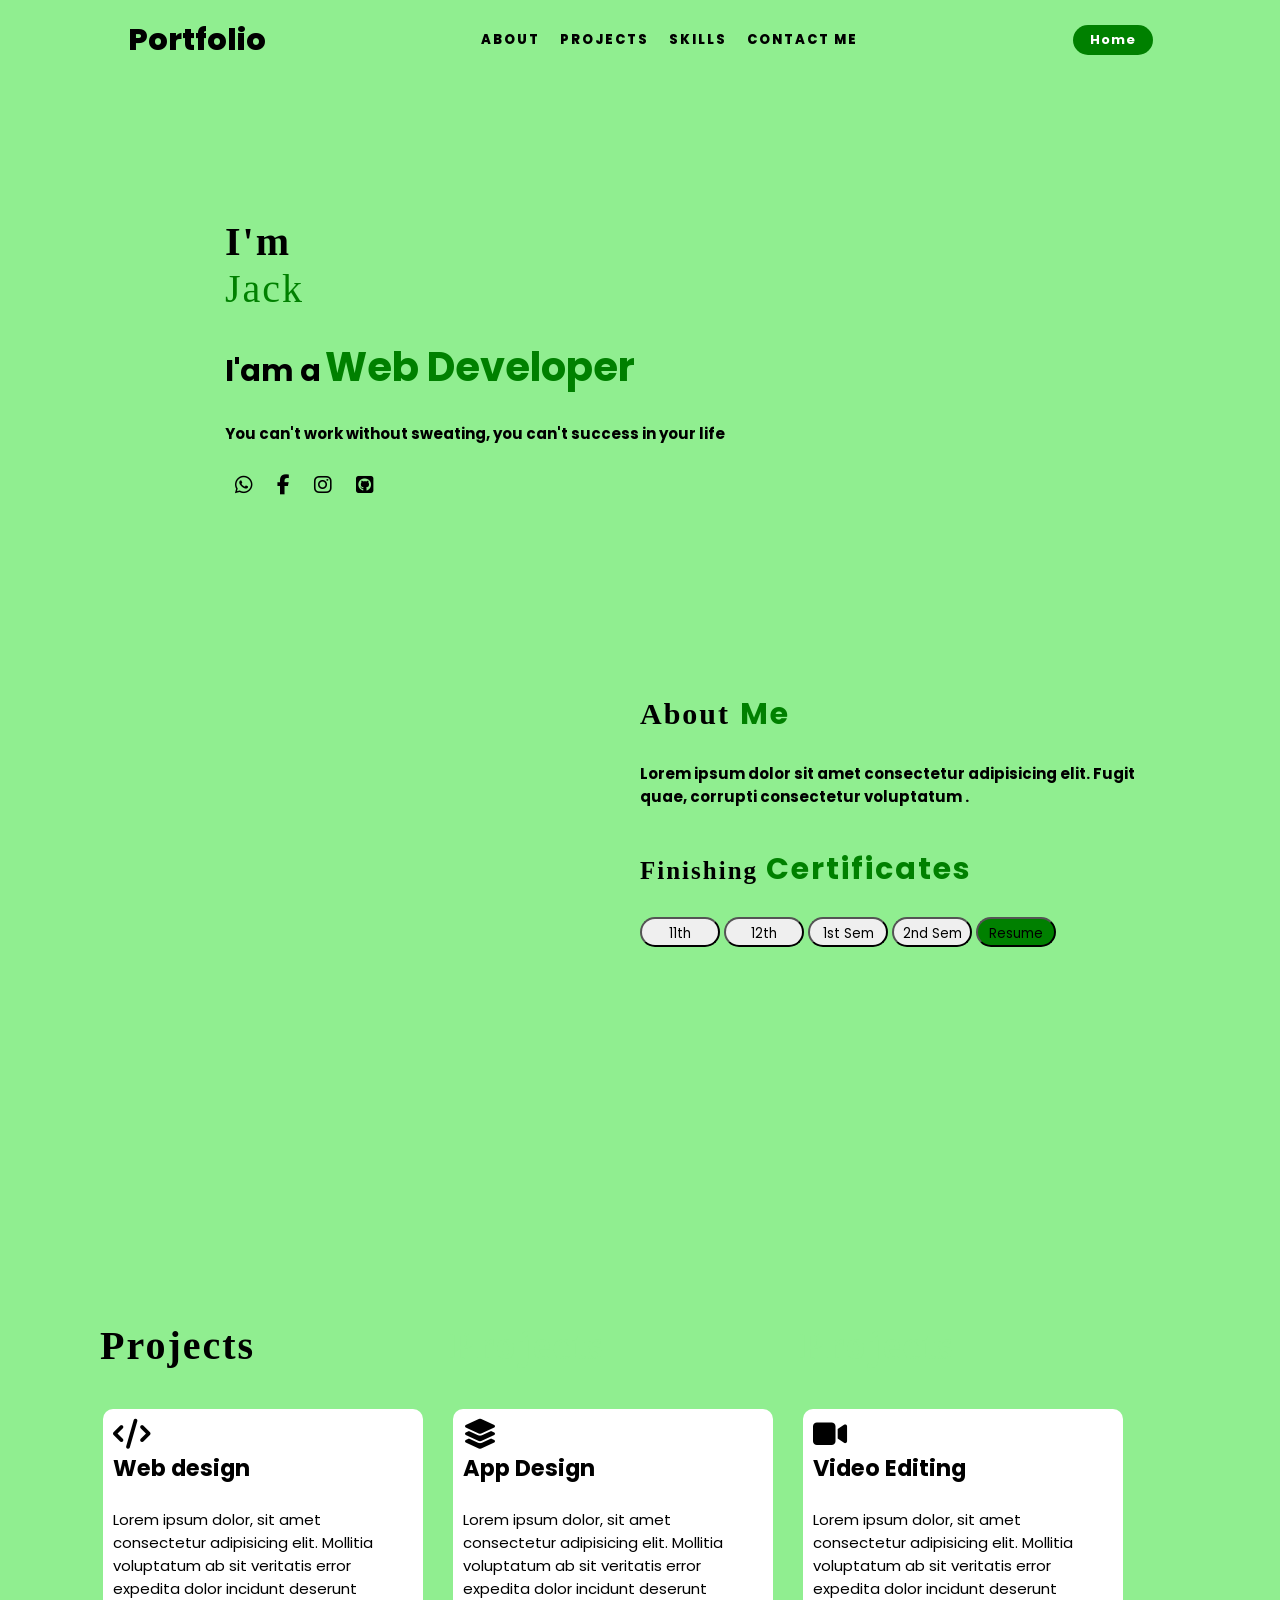
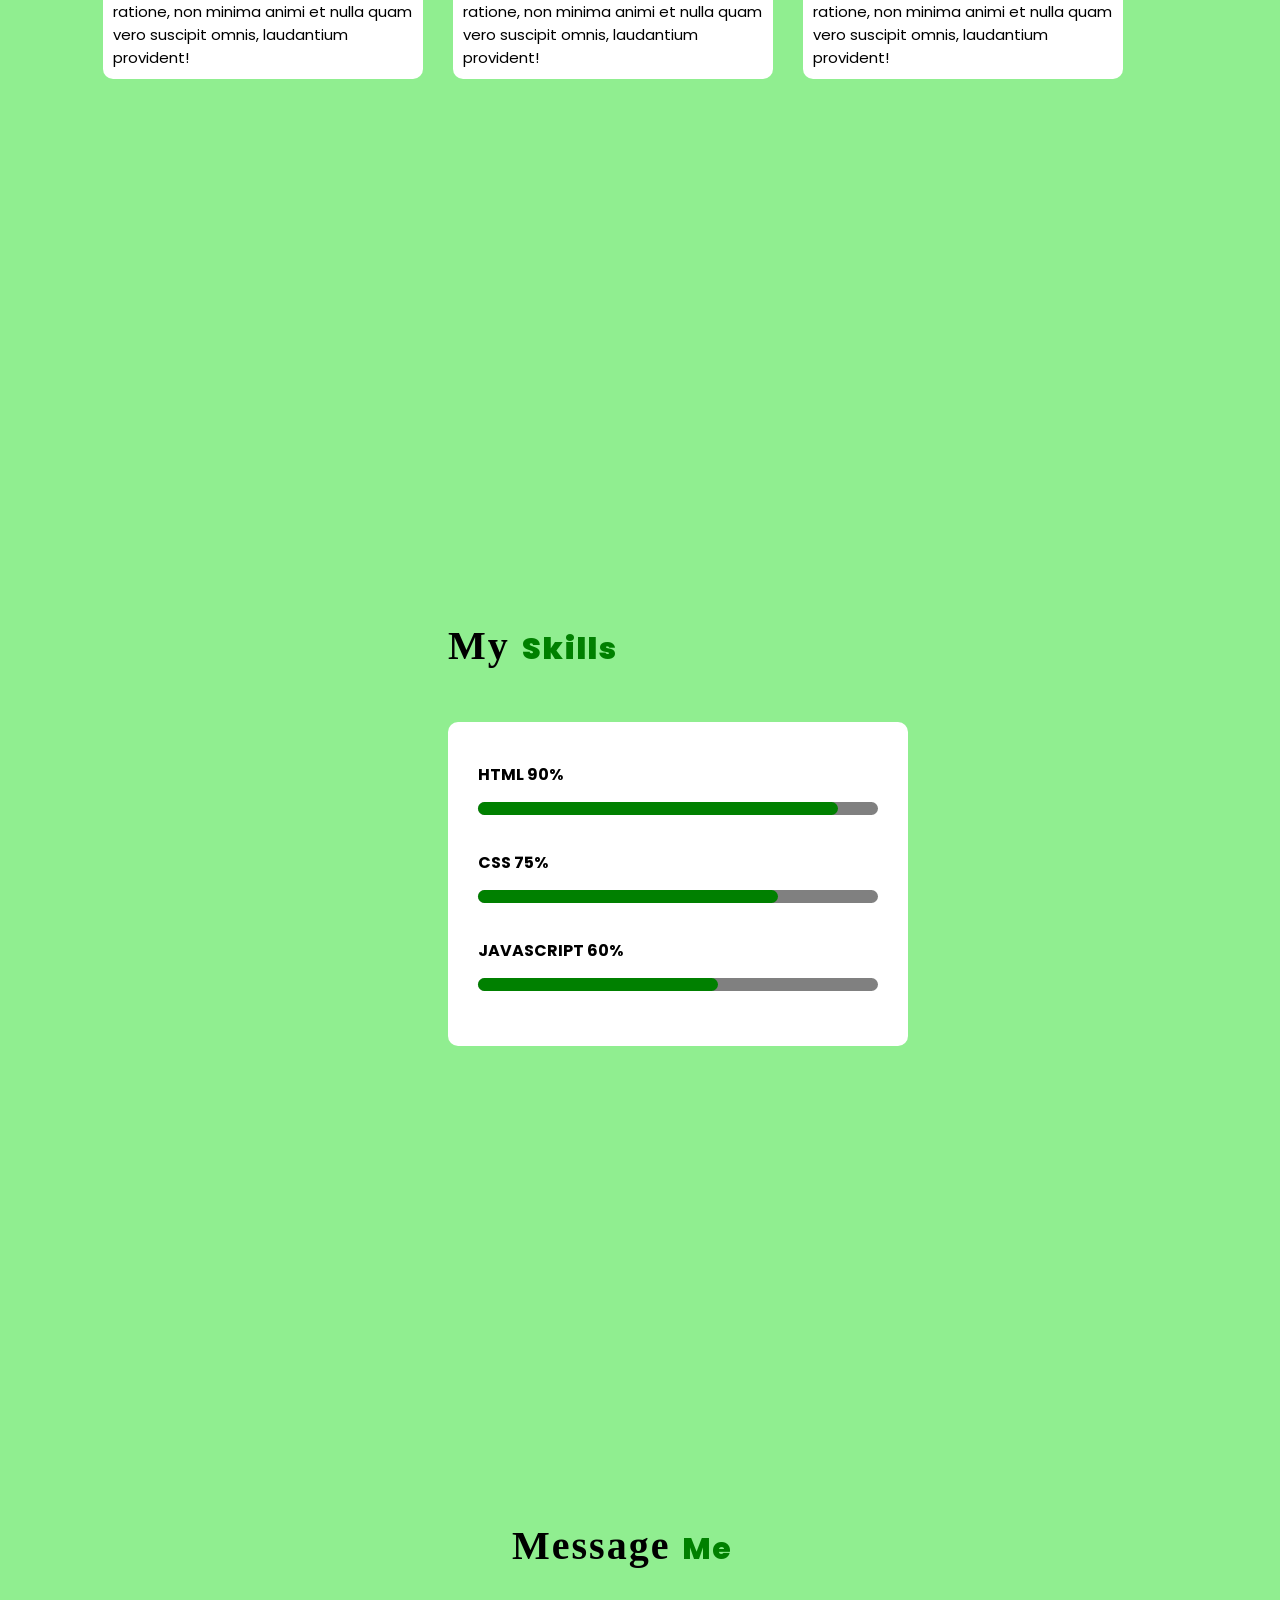
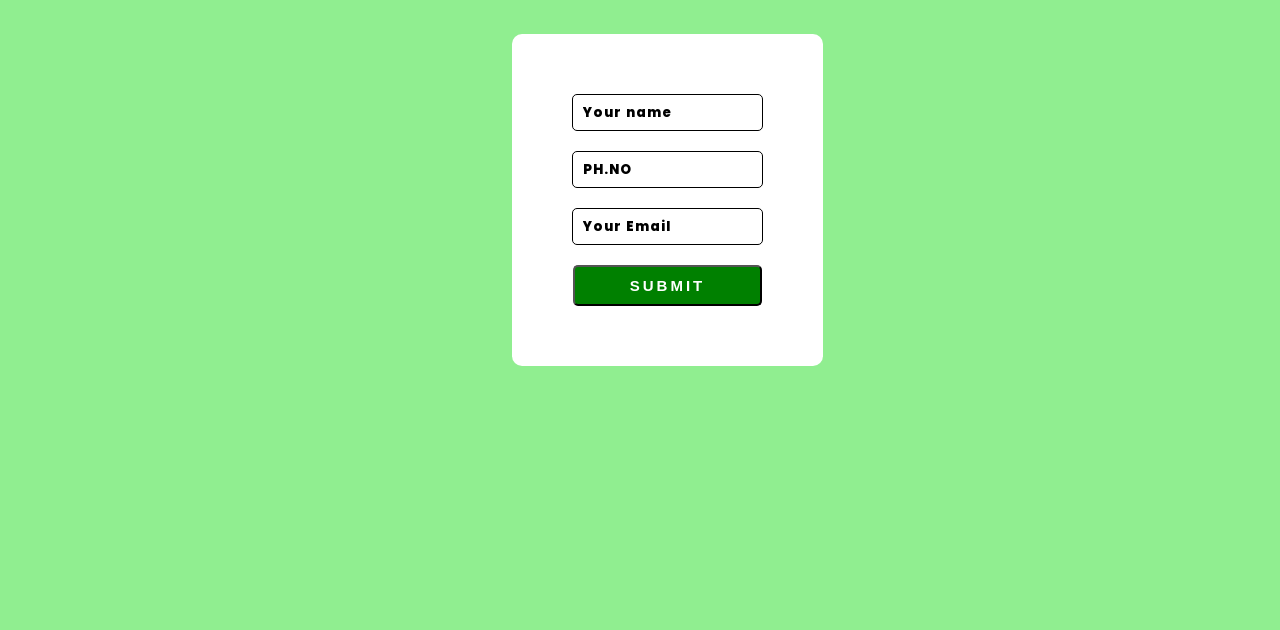
<file: port.html>
<!DOCTYPE html>
<html lang="en">
<head>
    <meta charset="UTF-8">
    <meta name="viewport" content="width=device-width, initial-scale=1.0">
    <title>Document</title>
    <link rel="preconnect" href="https://fonts.googleapis.com">
<link rel="preconnect" href="https://fonts.gstatic.com" crossorigin>
<link href="https://db.onlinewebfonts.com/c/f22b66fd8208f04c026f2ddd89468cb5?family=Piepie+W01+Regular" rel="stylesheet">
<link href="https://fonts.googleapis.com/css2?family=Poppins:ital,wght@0,300;1,300&display=swap" rel="stylesheet">
    <link rel="stylesheet" href="https://cdnjs.cloudflare.com/ajax/libs/font-awesome/6.7.2/css/all.min.css" integrity="sha512-Evv84Mr4kqVGRNSgIGL/F/aIDqQb7xQ2vcrdIwxfjThSH8CSR7PBEakCr51Ck+w+/U6swU2Im1vVX0SVk9ABhg==" crossorigin="anonymous" referrerpolicy="no-referrer" />
    <link rel="stylesheet" href="port style.css">
</head>
<body>
    <script src="index.js"></script>
    <section class="one" id="home">
          <header class="container">
               <h1 class="port">Portfolio</h1>
               <ul>
                  <li><a href="#about">About</a></li>
                  <li><a href="#proje">Projects</a></li>
                  <li><a href="#skill">Skills</a></li>
                  <li><a href="#cont">Contact Me</li></a>
               </ul>
               <center><h2 class="home"><a href="#home">Home</a></h2>
          </header>
    </section>
    <section class="two">
         <div class="container-1">
            <h1 class="iam">I'm</h1>
            <span class="jack">Jack</span><br><br>
            <span class="text first-text">I'am a</span>
                <span  class="text second-text">Web Developer</span><br><br>
                <p class="lorem">You can't work without sweating, you can't success in your life</p><br>
                <div class="icons">
                    <a href="https://wa.me/9042167622"><i class="fa-brands fa-whatsapp"></i></a>
                    <a href="https://www.facebook.com/share/18mMv2QKAk/"><i class="fa-brands fa-facebook-f"></i></a>
                    <a href="https://www.instagram.com/_j.a.c.k_sparrow_"><i class="fa-brands fa-instagram"></i></a>
                    <a href="https://github.com/dashboard"><i class="fa-brands fa-square-github"></i></a>
                </div>
                    <!-- <img class="img1"src="jack (2).png"> -->
    </section>
    <section class="three" id="about">
            <div class="container_2">
                <h1 class="about">About  <span class="me">Me</span></h1><br>    
                <p class="lorem2">Lorem ipsum dolor sit amet consectetur adipisicing elit. Fugit quae, corrupti consectetur voluptatum .</p><br>
                <h1 class="finish">Finishing <span class="Certivicates">Certificates</span></h1><br>
                <div class="studies">
                   <button class="class"><a href="11th marksheet.jpg">11th</a></button>
                   <button class="class"><a href="12th.jpg">12th</a></button>
                   <button class="class"><a href="1st.jpg">1st Sem</a></button>
                   <button class="class"><a href="2nd.jpg">2nd Sem</a></button>
                   <button class="class1"><a href="C:\Users\Ganesh\Desktop\Portfoli\Ganesh.pdf">Resume</a></button>
               </div>
            </div>
            <!-- <img src="jack (2).png"> -->
    </section>
    <section class="four" >
 <div class="projects"id="proje">
            <h1 class="pro">Projects</h1><br>
            <div class="design">
                <i class="fa-solid fa-code"></i>
                <h2 class="web">Web design</h2><br>
            <p class="lorem3">Lorem ipsum dolor, sit amet consectetur adipisicing elit. Mollitia voluptatum ab sit veritatis error expedita dolor incidunt deserunt ratione, non minima animi et nulla quam vero suscipit omnis, laudantium provident!</p>
            </div>
        </div>
        <div class="projects1">
            <h1 class="pro" style="color:lightgreen">Projects</h1><br>
            <div class="design1">
                <i class="fa-solid fa-layer-group"></i>
                <h2 class="web">App Design</h2><br>
            <p class="lorem3">Lorem ipsum dolor, sit amet consectetur adipisicing elit. Mollitia voluptatum ab sit veritatis error expedita dolor incidunt deserunt ratione, non minima animi et nulla quam vero suscipit omnis, laudantium provident!</p>
            </div>
        </div>
        <div class="projects2">
            <h1 class="pro" style="color:lightgreen">Projects</h1><br>
            <div class="design2">   
                <i class="fa-solid fa-video"></i>
                <h2 class="web">Video Editing</h2><br>
            <p class="lorem3">Lorem ipsum dolor, sit amet consectetur adipisicing elit. Mollitia voluptatum ab sit veritatis error expedita dolor incidunt deserunt ratione, non minima animi et nulla quam vero suscipit omnis, laudantium provident!</p>
            </div>
        </div>
    </section>
    <section class="five" id="skill">
            <div class="skill_container">
                <div class="skill_container1"><h1 class="my_skills">My <span class="my_skills1">Skills</span></h1></div>
            <div class="skills">
                <div class="skill">
                    <div class="skill_name">HTML 90%</div>
                    <div class="skill_bar">
                        <div class="skill_per" per="90%" style="max-width: 90%;"></div>  
                    </div>         
            </div>
                <div class="skill">
                    <div class="skill_name">CSS 75%</div>
                    <div class="skill_bar">
                    <div class="skill_per" per="75%" style="max-width: 75%;"></div>
                    </div>
            </div>
                <div class="skill">
                    <div class="skill_name">JAVASCRIPT 60%</div>
                    <div class="skill_bar">
                    <div class="skill_per" per="60%" style="max-width: 60%;"></div>
                    </div>
            </div>
          </div>
    </section>
    <section class="six" id="cont">
        <div class="contact">
            <h1 class="contact-1">Message  <span class="sunil">Me</span></h1>
           <center> <div class="contact-2">
                   <div class="input-box">
                       <input type="text" placeholder="Your name">
                   </div>
                   <div  class="input-box">
                       <input type="number" placeholder="PH.NO">
                   </div>
                   <div  class="input-box">
                       <input type="email" placeholder="Your Email">
                   </div>
                   <div  class="input-box">
                       <button class="button1"><a href="#">Submit</a></button>
               </div>
            </div>
       </div>
    </section>
</file>
<file: port style.css>
* {
    padding: 0;
    margin: 0;
    box-sizing: border-box;
}
html{
    scroll-behavior: smooth;
}
.one{
    display: flex;
    height: 10vw;
}
body {
    background-color: lightgreen; 
    overflow-x: hidden;
    font-family: "Poppins", sans-serif;
}
.container {
    display: flex;
    align-items: center;
    justify-content: space-around;
    width: 100%;
    height: 80px;
    background-color: lightgreen; 
    position: fixed;
    top: 0;
    z-index: 1000;
    padding: 0 20px;
}
.home{
    height: 30px;
    width: 80px;
    font-family:poppins;
    font-size: 13px;
    border-radius: 50px;
    letter-spacing: 1px;
    align-content: center;
    background-color: green;
}
.home a{
    text-decoration: none;
    color: white;
}
.home:hover{
    cursor: pointer;
    box-shadow: 0 0 20px green,
    0 0 50px green;
}.port {
    font-size: 30px;
    font-weight: 800;
    color: black;
    cursor: pointer;
}
ul li {
    list-style: none;
    text-transform: uppercase;
    font-size: 13px;
    font-weight: 800;
    letter-spacing: 2px;
}
ul {
    display: flex;
    gap: 20px;
}
ul li a {
    text-decoration: none;
    color: black;
}

ul li a:hover {
    border-bottom: 3px solid white;
}@media (max-width: 768px) {
    /* Adjust navigation */
    .container {
        flex-direction: column;
        height: auto;
        padding: 10px 0;
    }

    ul {
        flex-direction: column;
        gap: 10px;
        text-align: center;
        padding-top: 10px;
    }

    ul li {
        display: block;
        font-size: 14px;
    }
}
.two{
    display: flex;
    width: 100vh;
}
.container-1{
    position: relative;
    left: 25%;
    margin-top: 10%;
}
.iam{
    font-family:"Piepie W01 Regular";
    font-size: 40px;
    letter-spacing: 2px;    
}
.jack{
    font-family:"Piepie W01 Regular";
    font-size: 40px;
    letter-spacing: 2px;   
    color: green;
}
.text.first-text{
    font-size: 30px;
    font-weight: bolder;
}
.text.second-text{
    font-size: 40px;
    color: green;
    font-weight: bolder;
}
.lorem{
    font-size: 15px;
    font-weight: bold;
}
.icons a{
    font-size: 20px;
    text-decoration: none;
    color: black;
    margin:10px;
}
.icons a:hover{
    color: white;
}
@media (max-width: 768px) {
    .two {
        display: flex;
        flex-direction: column;
        align-items: center;
        text-align: center;
        width: 100%;
    }
}
.three{
    display: flex;
    height: 70vh;
}
.container_2{
    position: relative;
    margin-top: 15%;
    left: 50%;
}
.about{
    font-size: 30px;
    font-family:"Piepie W01 Regular";
    letter-spacing: 2px;
}
.me{
    font-size: 30px;
    font-family: "Poppins", sans-serif;
    color: green;
}
.lorem2{
    font-size: 15px;
    font-weight: bold;
    width: 500px;
    height: 60px;
}
.finish{
    font-size: 25px;
    font-family:"Piepie W01 Regular";
    letter-spacing: 2px;
}
.Certivicates{
    font-size: 30px;
    font-family: "Poppins", sans-serif;
    color: green;
}
.studies a{
    text-decoration: none;
    color: black;
}
.class{
    padding: 5px;
    font-family: "Poppins", sans-serif;
    width: 80px;
    height: 30px;
    border-radius: 50px;
}
.class1{
    padding: 5px;
    width: 80px;
    height: 30px;
    font-family: "Poppins", sans-serif;
    border-radius: 50px;
    color: white;
    background-color: green;
}
.class:hover{
     box-shadow: 0 0 10px green,
    0 0 50px green;
    cursor: pointer;
    background-color: green;
}
button a:hover{
    color: white;
}
@media (max-width: 768px) {
    .three {
        display: flex;
        flex-direction: column;
        align-items: center;
        text-align: center;
        height: auto;
        padding: 20px 0;
    }
}
.four{
    display: flex;
    height: 100vh;
}
.projects{
    margin-top: 15%;
}
.projects1{
    margin-top: 15%;
}
.projects2{
    margin-top: 15%;
}
.lorem3{
    width: 300px;
}
.fa-solid{
    font-size: 30px;
}
.design{
    background-color: white;
    padding: 10px;
    margin: 15px;
    position: relative;
    left: 25%;
    font-size: 15px;
    border-radius: 10px;
}
.design:hover{
    background-color: green;
    transform: scale(1.1);
    cursor: pointer;
    color: white;
}
.design1{
    background-color: white;
    padding: 10px;
    font-size: 15px;
    position: relative;
    left: 25%;
    border-radius: 10px;
    margin: 15px;
}
.design1:hover{
    background-color: green;
    transform: scale(1.1);
    cursor: pointer;
    color: white;
}
.design2{
    background-color: white;
    padding: 10px;
    position: relative;
    left: 25%;
    font-size: 15px;
    margin: 15px;
    border-radius: 10px;
}
.design2:hover{
    background-color: green;
    transform: scale(1.1);
    cursor: pointer;
    color: white;
}
.pro{
    font-size: 40px;
    font-family:"Piepie W01 Regular";
    letter-spacing: 2px;
    margin-left: 100px;
}
@media (max-width: 768px) {
    .four {
        display: flex;
        flex-direction: column;
        align-items: center;
        text-align: center;
        height: auto;
        margin-top: 5%;
    }
}
.five{
    display: flex;
    height: 100vh;
}
.skill_container{
    margin-left: 35%;
    margin-top: 15%;
}
.skills{
    margin-top: 50px;
    background-color: white;
    border-radius: 10px;
    padding: 30px;
}
.skills:hover{
    background-color: gray;
    color: white;
}
.skill{
    padding: 10px 0 ;
}
.skill_name{
    font-weight: bold;
}
.skill_bar{
    height: 13px;
    background-color: gray;
    margin: 15px 0;
    width: 400px;
    border-radius: 8px;
}
.my_skills{
    font-size: 40px;
    font-family:"Piepie W01 Regular";
    letter-spacing: 2px;
}
.my_skills1{
    font-size: 30px;
    font-family: "Poppins", sans-serif;
    font-weight: bolder;
    color: green;
}
.skill_per{
    height: 13px;
    background: green;
    border-radius: 8px;
    position: relative;
    animation: fillbars 2.5s 1;
}
@keyframes fillbars{
    from{
        width: 0%;
    }
    to{
        width: 100%;
    }
}
@media (max-width: 768px) {
    .five {
        margin-top: 5%;
        padding: 10px;
    }

    .skills {
        width: 100%;
        padding: 15px;
    }

    .skill_bar {
        width: 100%;
    }
}
.six{
    display: flex;
    height: 100vh;
}
.contact{
    margin-left: 40%;
    margin-top: 15%;
}
.contact-2{
    margin-top: 20%;
    background-color: white;
    /* width: 300px;
    height: 200px; */
    padding: 50px;
    border-radius: 10px;
}
.contact-2 input{
    padding: 10px;
    margin: 10px;
    border-radius: 5px;
    border: 1px solid black;
}
.contact-2 input:hover{
    cursor: pointer;
    border: 2px solid green;
}
.input-box ::placeholder{
    color: black;
    font-family: "Poppins", sans-serif;
    font-weight: 800;
    letter-spacing: 1px;
}
.button1{
    padding: 10px;
    margin: 10px;
    width: 90%;
    border-radius: 5px;
    
    background-color: green;
}
.button1:hover{
    cursor: pointer;
}
.button1 a{
    text-decoration: none;
    color: white;
    text-transform: uppercase;
    letter-spacing: 3px;
    font-size: 15px;
    font-weight: bold;
} 
.contact-1{
    font-size: 40px;
    font-family:"Piepie W01 Regular";
    letter-spacing: 2px;
}
.sunil{
    font-family: "Poppins", sans-serif;
    font-weight: 800;
    letter-spacing: 1px;
    font-size: 30px;
    color: green;
}
</file>
